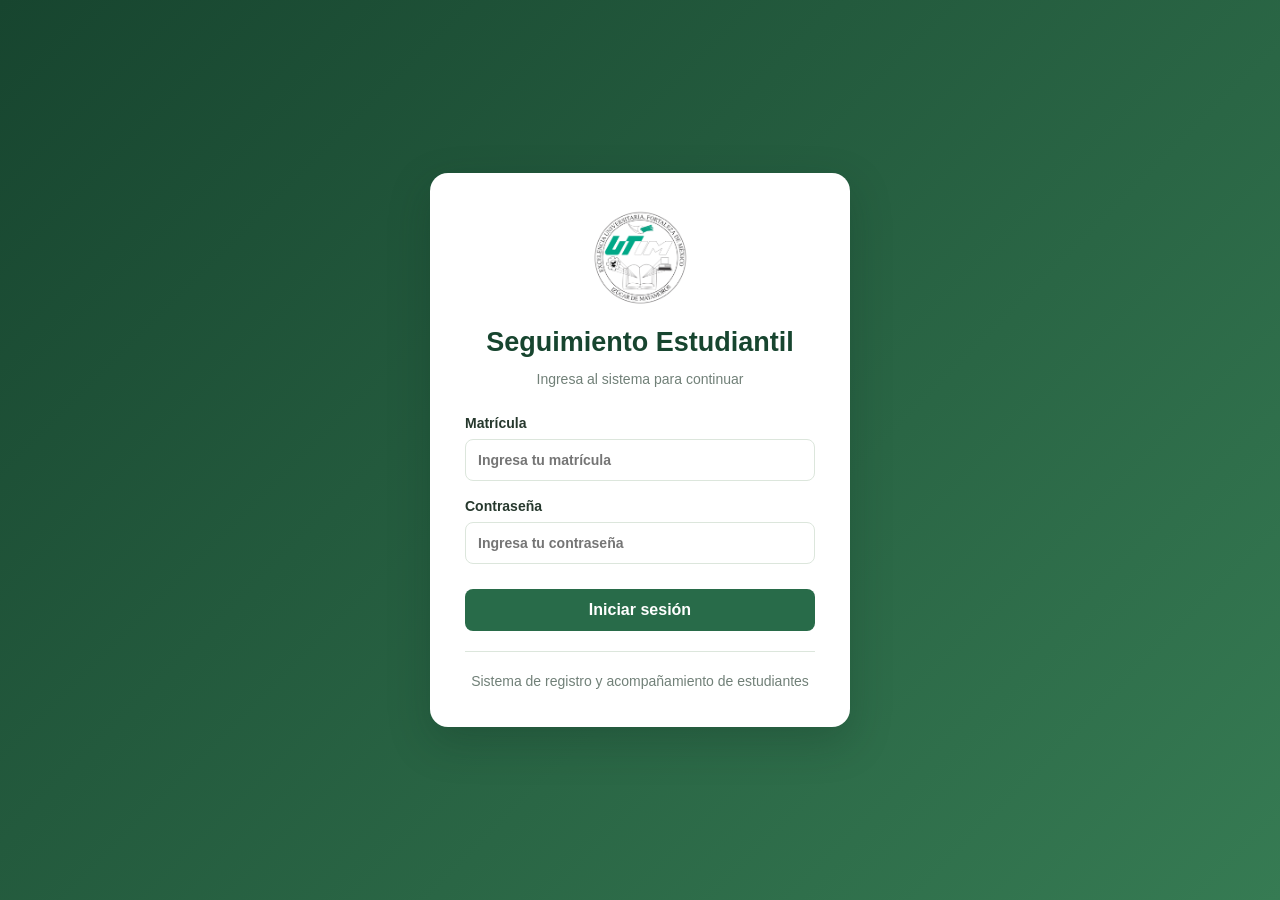
<file: index.html.html>
<!DOCTYPE html>
<html lang="es">
<head>
<meta charset="UTF-8">
<meta name="viewport" content="width=device-width, initial-scale=1.0">
<title>Seguimiento Estudiantil</title>
<link rel="stylesheet" href="formulario.css">
</head>

<body>
<section id="loginScreen" class="login-screen">
    <div class="login-card">
        <div class="login-logo">
            <img src="logoUTIM.png" alt="Logotipo UTIM">
        </div>
        <h1>Seguimiento Estudiantil</h1>
        <p class="login-description">Ingresa al sistema para continuar</p>

        <form id="loginForm">
            <label>Matrícula
                <input type="text" id="matricula" placeholder="Ingresa tu matrícula">
            </label>
            <label>Contraseña
                <input type="password" id="password" placeholder="Ingresa tu contraseña">
            </label>
            <button type="submit" class="login-button">Iniciar sesión</button>
        </form>

        <p class="login-footer">Sistema de registro y acompañamiento de estudiantes</p>
    </div>
</section>

<div class="layout" id="appLayout" style="display:none">
    <aside>
        <div class="logo">
            <img src="logoUTIM.png" alt="Logotipo UTIM">
            <strong>UATV</strong>
            <small>Sistema estudiantil</small>
        </div>
        <nav>
            <button class="nav active" data-view="inicio">⌂ Inicio</button>
            <button class="nav" data-view="entrevista">＋ Registrar alumno</button>
            <button class="nav" data-view="alumnos">♙ Alumnos registrados</button>
            <button class="nav" data-view="riesgo">◇ Riesgo</button>
        </nav>
    </aside>

    <main>
        <header>
            <div>
                <h1 id="pageTitle">Panel de seguimiento</h1>
                <p>Registro y acompañamiento de estudiantes</p>
            </div>
            <div class="header-actions">
                <span id="today"></span>
                <button class="btn" id="logoutBtn">Cerrar sesión</button>
            </div>
        </header>

        <section id="inicio" class="view active">
            <div class="welcome">
                <h2>Bienvenido al seguimiento estudiantil</h2>
                <p>Registra estudiantes y consulta de forma sencilla su situación académica.</p>
                <button class="btn" data-go="entrevista">＋ Registrar alumno</button>
            </div>

            <div class="stats">
                <div class="stat">
                    <span>Alumnos registrados</span>
                    <strong id="total">0</strong>
                </div>
                <div class="stat">
                    <span>Entrevistas realizadas</span>
                    <strong id="interviews">0</strong>
                </div>
                <div class="stat">
                    <span>Casos de riesgo alto</span>
                    <strong id="high">0</strong>
                </div>
            </div>

            <div class="panel">
                <h3>Últimos alumnos registrados</h3>
                <div id="recent" class="empty">Todavía no hay registros.</div>
            </div>
        </section>

        <section class="view" id="entrevista">
            <div class="section-heading">
                <span class="eyebrow">FORMULARIO DE CAPTURA</span>
                <h2>Entrevista inicial</h2>
                <p>Registra la información del estudiante.</p>
            </div>

            <form id="studentForm">
                <input type="hidden" name="id">

                <div class="form-section">
                    <div class="form-title"><span>01</span><div><h3>Datos generales</h3><p>Identificación del estudiante.</p></div></div>
                    <div class="fields">
                        <label>Nombre completo<input name="nombre" placeholder="Nombre y apellidos"></label>
                        <label>Matrícula<input name="matricula" placeholder="Número de control"></label>
                        <label>Fecha de entrevista<input name="fecha" type="date"></label>
                        <label>Edad<input name="edad" type="number"></label>
                        <label>Teléfono<input name="telefono" type="tel"></label>
                        <label>Correo electrónico<input name="correo" type="text"></label>
                        <label>Plantel<input name="plantel"></label>
                        <label>Programa educativo
                            <select name="carrera">
                                <option value="">Selecciona un programa</option>
                                <option>Licenciatura en Educación</option>
                                <option>Licenciatura en Contaduría</option>
                                <option>Licenciatura en Ingeniería</option>
                            </select>
                        </label>
                        <label>Semestre
                            <select name="semestre">
                                <option value="">Selecciona el semestre</option>
                                <option>1.º semestre</option><option>2.º semestre</option>
                                <option>3.º semestre</option><option>4.º semestre</option>
                                <option>5.º semestre</option><option>6.º semestre</option>
                                <option>7.º semestre</option><option>8.º semestre</option>
                                <option>9.º semestre</option><option>10.º semestre</option>
                            </select>
                        </label>
                        <label>Grupo
                            <select name="grupo">
                                <option value="">Selecciona un grupo</option>
                                <option>A</option><option>B</option><option>C</option>
                            </select>
                        </label>
                        <label>Persona entrevistadora<input name="entrevistador"></label>
                    </div>
                </div>

                <div class="form-section">
                    <div class="form-title"><span>02</span><div><h3>Situación socioeconómica</h3><p>Contexto familiar y económico.</p></div></div>
                    <div class="fields">
                        <label>¿Con quién vive?
                            <select name="convivencia">
                                <option value="">Seleccionar</option><option>Madre y padre</option>
                                <option>Madre</option><option>Padre</option><option>Familiares</option>
                                <option>Pareja e hijos</option><option>Solo/a</option><option>Otra situación</option>
                            </select>
                        </label>
                        <label>Situación laboral
                            <select name="trabajo">
                                <option value="">Seleccionar</option><option>No trabaja</option>
                                <option>Medio tiempo</option><option>Tiempo completo</option>
                                <option>Trabajo eventual</option>
                            </select>
                        </label>
                        <label>Apoyo económico principal
                            <select name="apoyo">
                                <option value="">Seleccionar</option><option>Familia</option>
                                <option>Trabajo propio</option><option>Beca</option>
                                <option>Apoyo gubernamental</option><option>Otro</option>
                            </select>
                        </label>
                        <label class="full">Dificultades económicas o de transporte<textarea name="economia" rows="3"></textarea></label>
                    </div>
                </div>

                <div class="form-section">
                    <div class="form-title"><span>03</span><div><h3>Aspectos personales y familiares</h3><p>Redes de apoyo y fortalezas.</p></div></div>
                    <div class="fields">
                        <label>Red de apoyo
                            <select name="redApoyo">
                                <option value="">Seleccionar</option><option>Fuerte</option>
                                <option>Moderada</option><option>Limitada</option><option>No identificada</option>
                            </select>
                        </label>
                        <label>Situación familiar
                            <select name="situacionFamiliar">
                                <option value="">Seleccionar</option><option>Estable</option>
                                <option>Cambios recientes</option><option>Conflictos familiares</option>
                                <option>Otra</option><option>Prefiere no responder</option>
                            </select>
                        </label>
                        <label class="full">Descripción personal o familiar<textarea name="personal" rows="3"></textarea></label>
                        <label class="full">Intereses, fortalezas y apoyos identificados<textarea name="fortalezas" rows="3"></textarea></label>
                    </div>
                </div>

                <div class="form-section">
                    <div class="form-title"><span>04</span><div><h3>Situación académica</h3><p>Desempeño y continuidad escolar.</p></div></div>
                    <div class="fields">
                        <label>Promedio<input name="promedio" type="number"></label>
                        <label>Asistencia
                            <select name="asistencia">
                                <option value="">Seleccionar</option><option>Regular</option>
                                <option>Faltas ocasionales</option><option>Faltas frecuentes</option>
                                <option>Riesgo de abandono</option>
                            </select>
                        </label>
                        <label>Materias en riesgo<input name="materias"></label>
                        <label>Situación académica
                            <select name="academica">
                                <option value="">Seleccionar</option><option>Sin dificultades relevantes</option>
                                <option>Dificultades de aprendizaje</option><option>Bajo rendimiento</option>
                                <option>Rezago académico</option><option>Riesgo de abandono</option>
                            </select>
                        </label>
                        <label class="full">Dificultades para continuar estudiando<textarea name="dificultades" rows="3"></textarea></label>
                        <label class="full">Apoyos académicos que requiere<textarea name="apoyoAcademico" rows="3"></textarea></label>
                    </div>
                </div>

                <div class="form-section">
                    <div class="form-title"><span>05</span><div><h3>Evaluación de vulnerabilidad</h3><p>Clasificación para el seguimiento.</p></div></div>
                    <div class="fields">
                        <label>Nivel de riesgo
                            <select name="riesgo">
                                <option value="Bajo">Bajo</option><option value="Medio">Medio</option><option value="Alto">Alto</option>
                            </select>
                        </label>
                        <label>Prioridad de atención
                            <select name="prioridad">
                                <option value="">Seleccionar</option><option>Rutina</option>
                                <option>Próxima semana</option><option>Lo antes posible</option>
                                <option>Atención inmediata</option>
                            </select>
                        </label>
                        <fieldset class="full">
                            <legend>Factores identificados</legend>
                            <div class="check-grid">
                                <label><input type="checkbox" name="factores" value="Dificultad económica"> Dificultad económica</label>
                                <label><input type="checkbox" name="factores" value="Inasistencia"> Inasistencia</label>
                                <label><input type="checkbox" name="factores" value="Bajo rendimiento"> Bajo rendimiento</label>
                                <label><input type="checkbox" name="factores" value="Responsabilidades familiares"> Responsabilidades familiares</label>
                                <label><input type="checkbox" name="factores" value="Falta de apoyo"> Falta de apoyo</label>
                                <label><input type="checkbox" name="factores" value="Riesgo de abandono"> Riesgo de abandono</label>
                                <label><input type="checkbox" name="factores" value="Otro factor"> Otro factor</label>
                            </div>
                        </fieldset>
                        <label class="full">Acciones y acuerdos de seguimiento<textarea name="seguimiento" rows="3"></textarea></label>
                    </div>
                </div>

                <div class="form-section">
                    <div class="form-title"><span>06</span><div><h3>Observaciones y cierre</h3><p>Acuerdos y próximos pasos.</p></div></div>
                    <div class="fields">
                        <label class="full">Observaciones de la persona entrevistadora<textarea name="observaciones" rows="4"></textarea></label>
                        <label>Próxima fecha de seguimiento<input name="proximaFecha" type="date"></label>
                        <label>Estado del caso
                            <select name="estado">
                                <option>Abierto</option><option>En seguimiento</option>
                                <option>Canalizado</option><option>Cerrado</option>
                            </select>
                        </label>
                    </div>
                </div>

                <div class="form-actions">
                    <button type="button" class="btn outline" id="clearButton">Limpiar</button>
                    <button type="submit" class="btn">Guardar entrevista</button>
                </div>
            </form>
        </section>

        <section class="view" id="alumnos">
            <div class="panel">
                <h2>Alumnos registrados</h2>
                <p class="muted">Busca y consulta los registros guardados.</p>
                <div class="toolbar">
                    <input id="search" placeholder="Buscar por nombre o matrícula">
                    <select id="filter">
                        <option value="">Todos los riesgos</option>
                        <option>Bajo</option><option>Medio</option><option>Alto</option>
                    </select>
                </div>
                <div class="table-wrap">
                    <table>
                        <thead>
                            <tr><th>Nombre</th><th>Matrícula</th><th>Carrera</th><th>Fecha</th><th>Riesgo</th><th>Acción</th></tr>
                        </thead>
                        <tbody id="tableBody"></tbody>
                    </table>
                </div>
                <p id="count" class="muted" style="margin-top:12px">0 registros</p>
            </div>
        </section>

        <section class="view" id="riesgo">
            <div class="panel">
                <h2>Evaluación de riesgo</h2>
                <p class="muted">Consulta los alumnos que requieren atención.</p>
                <div id="riskList" class="empty">No hay casos registrados.</div>
            </div>
        </section>
    </main>

</div>
<script src="formulario.js"></script>
</body>
</html>
</file>
<file: formulario.css>
:root {
    --verde-oscuro: #17452f;
    --verde: #286b49;
    --verde-claro: #e6f1e8;
    --verde-suave: #f1f7f0;
    --beige: #f5f1e8;
    --blanco: #ffffff;
    --texto: #26382d;
    --gris: #718078;
    --borde: #dce6dc;
    --rojo: #b74444;
}

* {
    margin: 0;
    padding: 0;
    box-sizing: border-box;
    font-family: Arial, sans-serif;
}

body {
    background: var(--beige);
    color: var(--texto);
}

button, input, select, textarea {
    font: inherit;
}

button {
    cursor: pointer;
}

.login-screen {
    min-height: 100vh;
    display: flex;
    justify-content: center;
    align-items: center;
    padding: 20px;
    background: linear-gradient(135deg, #17452f, #367b53);
}

.login-card {
    width: 100%;
    max-width: 420px;
    background: var(--blanco);
    border-radius: 18px;
    padding: 35px;
    text-align: center;
    box-shadow: 0 15px 40px #102d1f40;
}

.login-logo img {
    width: 100px;
    height: 100px;
    object-fit: contain;
    margin-bottom: 15px;
}

.login-card h1 {
    color: var(--verde-oscuro);
    font-size: 27px;
    margin-bottom: 10px;
}

.login-description, .login-footer {
    color: var(--gris);
    font-size: 14px;
    line-height: 1.6;
}

#loginForm {
    margin-top: 25px;
    text-align: left;
}

label {
    display: block;
    font-size: 14px;
    font-weight: 600;
    margin-bottom: 17px;
}

input:not([type="checkbox"]),
select, textarea {
    width: 100%;
    padding: 12px;
    margin-top: 8px;
    border: 1px solid var(--borde);
    border-radius: 8px;
    background: white;
    color: var(--texto);
    outline: none;
}

input:focus, select:focus, textarea:focus {
    border-color: var(--verde);
    box-shadow: 0 0 0 3px #286b4915;
}

textarea {
    resize: vertical;
}

.login-button, .btn {
    border: none;
    border-radius: 8px;
    padding: 12px 17px;
    background: var(--verde);
    color: white;
    font-weight: 600;
    transition: .2s;
}

.login-button {
    width: 100%;
    margin: 8px 0 20px;
}

.login-button:hover, .btn:hover {
    background: var(--verde-oscuro);
}

.login-footer {
    border-top: 1px solid var(--borde);
    padding-top: 18px;
}

.layout {
    display: flex;
    min-height: 100vh;
}

aside {
    width: 245px;
    flex-shrink: 0;
    background: var(--verde-oscuro);
    color: white;
    padding: 25px 16px;
}

.logo {
    text-align: center;
    padding: 5px 0 30px;
}

.logo img {
    display: block;
    width: 78px;
    height: 78px;
    object-fit: contain;
    margin: 0 auto 10px;
    background: white;
    border-radius: 50%;
    padding: 5px;
}

.logo strong {
    display: block;
    font-size: 24px;
}

.logo small {
    display: block;
    margin-top: 6px;
    color: #d4e5d8;
}

nav {
    display: grid;
    gap: 9px;
}

.nav {
    text-align: left;
    padding: 14px;
    border: none;
    border-radius: 8px;
    color: #e5f0e8;
    background: transparent;
    font-size: 14px;
}

.nav:hover, .nav.active {
    background: #ffffff20;
    color: white;
}

main {
    flex: 1;
    min-width: 0;
    padding: 28px;
}

header {
    display: flex;
    justify-content: space-between;
    align-items: center;
    gap: 20px;
    margin-bottom: 28px;
    flex-wrap: wrap;
}

header h1 {
    font-size: 26px;
    color: var(--verde-oscuro);
    margin-bottom: 7px;
}

header p, .muted {
    color: var(--gris);
    font-size: 14px;
}

.header-actions {
    display: flex;
    align-items: center;
    gap: 12px;
    flex-wrap: wrap;
}

#today {
    color: var(--gris);
    font-size: 13px;
}

.welcome {
    background: linear-gradient(120deg, #17452f, #367b53);
    color: white;
    border-radius: 14px;
    padding: 30px;
    margin-bottom: 22px;
}

.welcome h2 {
    margin-bottom: 12px;
    font-size: 24px;
}

.welcome p {
    line-height: 1.7;
    margin-bottom: 20px;
}

.welcome .btn {
    background: white;
    color: var(--verde-oscuro);
}

.stats {
    display: grid;
    grid-template-columns: repeat(3, minmax(0, 1fr));
    gap: 18px;
    margin-bottom: 24px;
}

.stat, .panel {
    background: white;
    border: 1px solid var(--borde);
    border-radius: 12px;
    padding: 22px;
}

.stat span {
    color: var(--gris);
    font-size: 14px;
}

.stat strong {
    display: block;
    color: var(--verde);
    font-size: 30px;
    margin-top: 12px;
}

.panel h2, .panel h3 {
    color: var(--verde-oscuro);
    margin-bottom: 12px;
}

.view {
    display: none;
}

.view.active {
    display: block;
}

.section-heading {
    margin-bottom: 25px;
}

.section-heading h2 {
    color: var(--verde-oscuro);
    margin: 8px 0;
}

.section-heading p, .form-title p {
    color: var(--gris);
    font-size: 14px;
    line-height: 1.6;
}

.eyebrow {
    color: var(--verde);
    font-size: 12px;
    font-weight: bold;
    letter-spacing: 1px;
}

.form-section {
    background: white;
    border: 1px solid var(--borde);
    border-radius: 12px;
    padding: 24px;
    margin-bottom: 20px;
}

.form-title {
    display: flex;
    align-items: center;
    gap: 14px;
    margin-bottom: 24px;
}

.form-title > span {
    display: grid;
    place-items: center;
    width: 42px;
    height: 42px;
    border-radius: 10px;
    background: var(--verde-claro);
    color: var(--verde-oscuro);
    font-weight: bold;
}

.form-title h3 {
    color: var(--verde-oscuro);
    margin-bottom: 5px;
}

.fields {
    display: grid;
    grid-template-columns: repeat(2, minmax(0, 1fr));
    gap: 0 20px;
}

.full {
    grid-column: 1 / -1;
}

fieldset {
    border: 1px solid var(--borde);
    border-radius: 8px;
    padding: 16px;
    margin-bottom: 17px;
}

legend {
    padding: 0 7px;
    font-weight: bold;
    font-size: 14px;
}

.check-grid {
    display: grid;
    grid-template-columns: repeat(2, minmax(0, 1fr));
    gap: 14px;
}

.check-grid label {
    display: flex;
    align-items: center;
    gap: 8px;
    margin: 0;
    font-weight: normal;
}

input[type="checkbox"] {
    accent-color: var(--verde);
}

.form-actions {
    display: flex;
    justify-content: flex-end;
    gap: 12px;
    margin-bottom: 25px;
}

.btn.outline {
    background: white;
    border: 1px solid var(--verde);
    color: var(--verde);
}

.btn.danger {
    background: var(--rojo);
}

.toolbar {
    display: flex;
    gap: 12px;
    margin: 20px 0;
}

.toolbar input {
    flex: 1;
    margin: 0;
}

.toolbar select {
    width: 190px;
    margin: 0;
}

.table-wrap {
    overflow-x: auto;
}

table {
    width: 100%;
    border-collapse: collapse;
    background: white;
}

th, td {
    padding: 13px 12px;
    border-bottom: 1px solid var(--borde);
    text-align: left;
    font-size: 13px;
}

th {
    background: var(--verde-suave);
    color: var(--verde-oscuro);
}

td .btn {
    padding: 8px 10px;
    font-size: 12px;
    margin: 2px;
}

.risk {
    display: inline-block;
    padding: 6px 10px;
    border-radius: 20px;
    font-size: 12px;
    background: var(--verde-claro);
    color: var(--verde-oscuro);
}

.risk.Medio {
    background: #fff0cf;
    color: #8b641b;
}

.risk.Alto {
    background: #fbe4e2;
    color: #a13232;
}

.empty {
    color: var(--gris);
    padding: 20px 0;
    font-size: 14px;
}

.risk-item {
    padding: 16px;
    margin-top: 12px;
    border: 1px solid var(--borde);
    border-left: 4px solid var(--verde);
    border-radius: 8px;
    background: white;
}

.risk-item p {
    margin-top: 7px;
    font-size: 14px;
    color: var(--gris);
}

@media (max-width: 900px) {
    .layout {
        flex-direction: column;
    }

    aside {
        width: 100%;
        padding: 15px;
    }

    .logo {
        padding-bottom: 15px;
    }

    .logo img {
        width: 55px;
        height: 55px;
    }

    nav {
        grid-template-columns: repeat(2, minmax(0, 1fr));
    }

    main {
        padding: 20px;
    }
}

@media (max-width: 600px) {
    .stats, .fields, .check-grid {
        grid-template-columns: 1fr;
    }

    .full {
        grid-column: auto;
    }

    .form-section, .login-card {
        padding: 20px;
    }

    .toolbar {
        flex-direction: column;
    }

    .toolbar select {
        width: 100%;
    }

    header h1 {
        font-size: 22px;
    }

    .form-actions {
        flex-wrap: wrap;
    }
}
</file>
